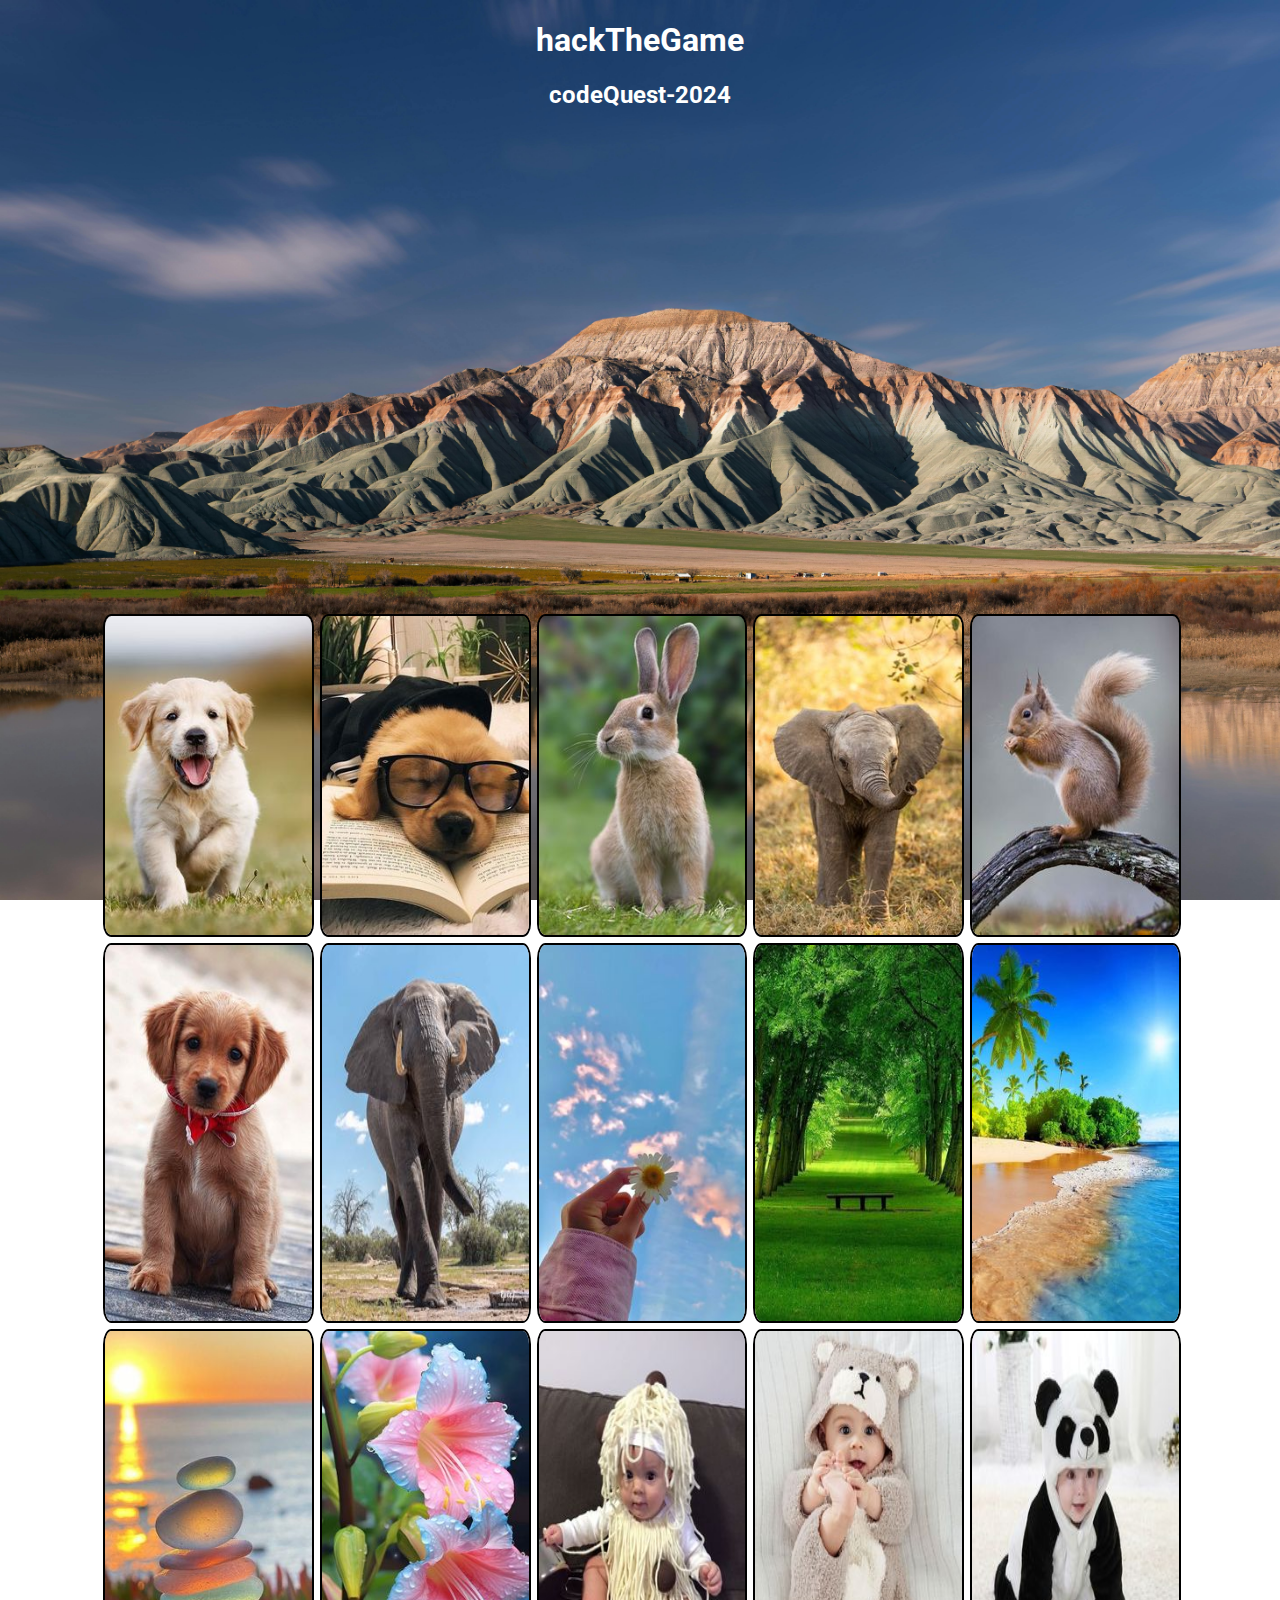
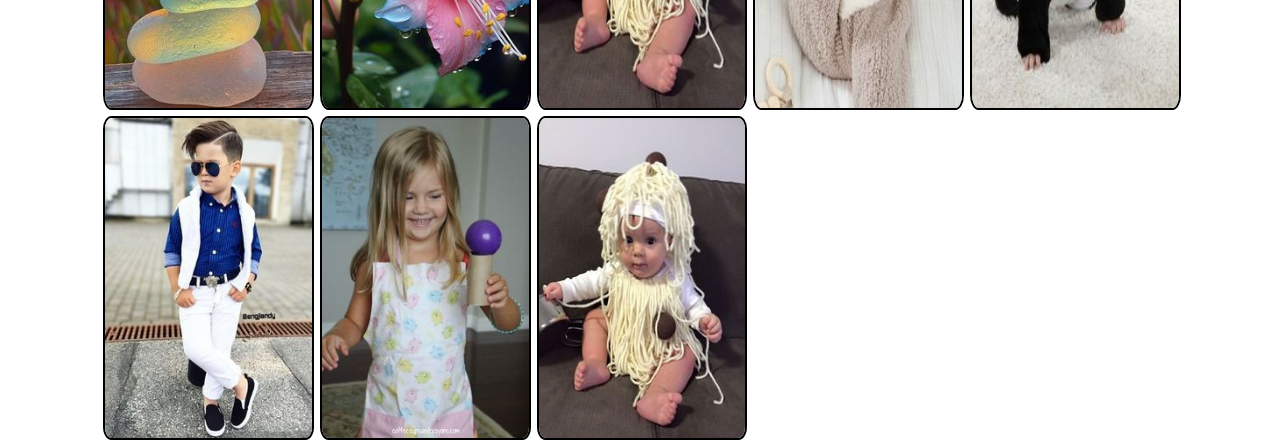
<file: index.html>
<!DOCTYPE html>
<html lang="en">
<head>
    <meta charset="UTF-8">
    <meta name="viewport" content="width=device-width, initial-scale=1.0">
    <title>Web Gallery - Welcome to hackTheGame Gallery</title>
    <link rel="preconnect" href="https://fonts.googleapis.com">
    <link rel="preconnect" href="https://fonts.gstatic.com" crossorigin>
    <link href="https://fonts.googleapis.com/css2?family=Roboto:ital,wght@0,100;0,300;0,400;0,500;0,700;0,900;1,100;1,300;1,400;1,500;1,700;1,900&display=swap" rel="stylesheet">
    <link rel="stylesheet" href="./style.css">
</head>
<body>
    <div id="heading">
        <h1 id="heading-text">hackTheGame</h1>
        <h2>codeQuest-2024</h2>
    </div>
    <div id="gallary-content" class="container">
        <div class="img"><img src="./images/animals/animals-1.jpg" alt="animal image"></div>
        <div class="img"><img src="./images/animals/animals-2.jpg" alt="animal image"></div>
        <div class="img"><img src="./images/animals/animals-3.jpg" alt="animal image"></div>
        <div class="img"><img src="./images/animals/animals-4.jpg" alt="animal image"></div>
        <div class="img"><img src="./images/animals/animals-5.jpg" alt="animal image"></div>
        <div class="img"><img src="./images/animals/animals-6.jpg" alt="animal image"></div>
        <div class="img"><img src="./images/animals/animals-7.jpg" alt="animal image"></div>
        <div class="img"><img src="./images/nature/nature-1.jpg" alt="nature image"></div>
        <div class="img"><img src="./images/nature/nature-2.jpg" alt="nature image"></div>
        <div class="img"><img src="./images/nature/nature-3.jpg" alt="nature image"></div>
        <div class="img"><img src="./images/nature/nature-4.jpg" alt="nature image"></div>
        <div class="img"><img src="./images/nature/nature-5.jpg" alt="nature image"></div>
        <div class="img"><img src="./images/kids/kids-1.jpg" alt="kids image"></div>
        <div class="img"><img src="./images/kids/kids-2.jpg" alt="kids image"></div>
        <div class="img"><img src="./images/kids/kids-3.jpg" alt="kids image"></div>
        <div class="img"><img src="./images/kids/kids-4.jpg" alt="kids image"></div>
        <div class="img"><img src="./images/kids/kids-5.jpg" alt="kids image"></div>
        <div class="img"><img src="./images/kids/kids-1.jpg" alt="kids image"></div>
    </div>

    <script src="./index.js"></script>
</body>
</html>
</file>
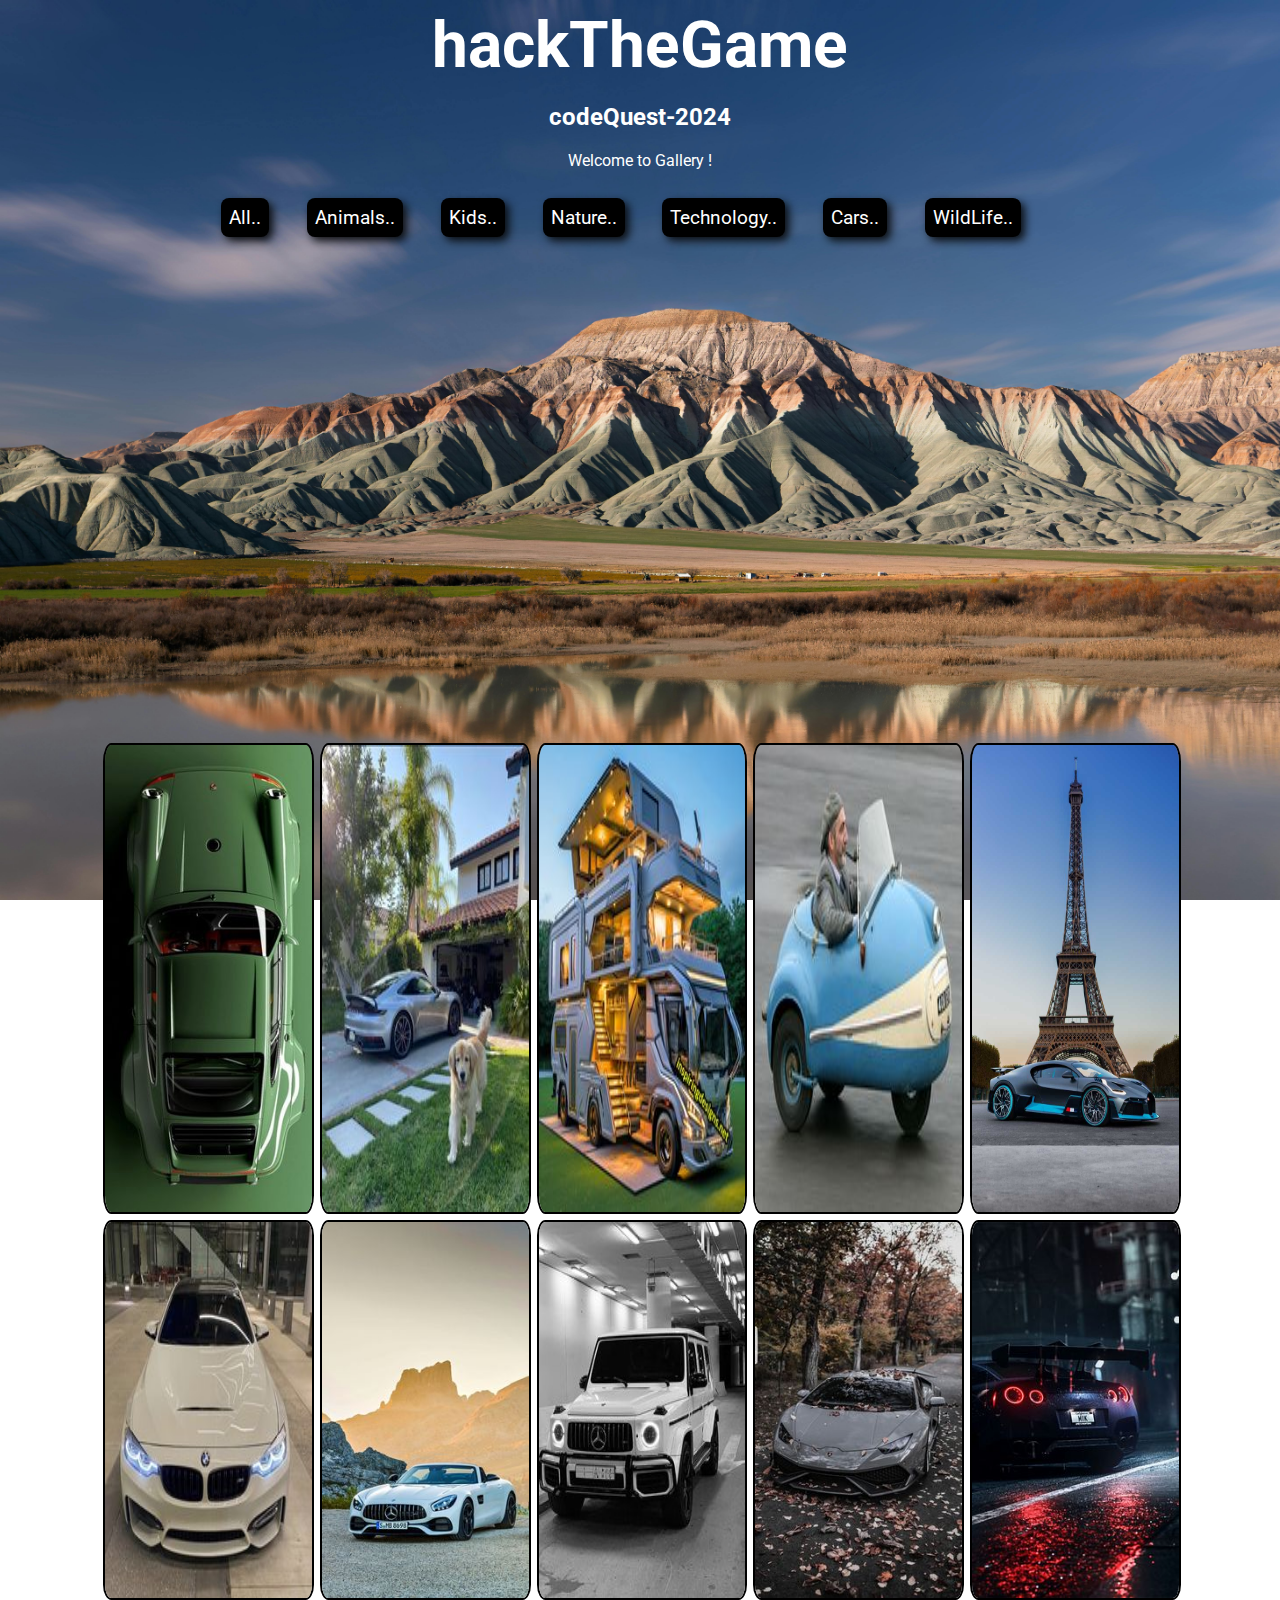
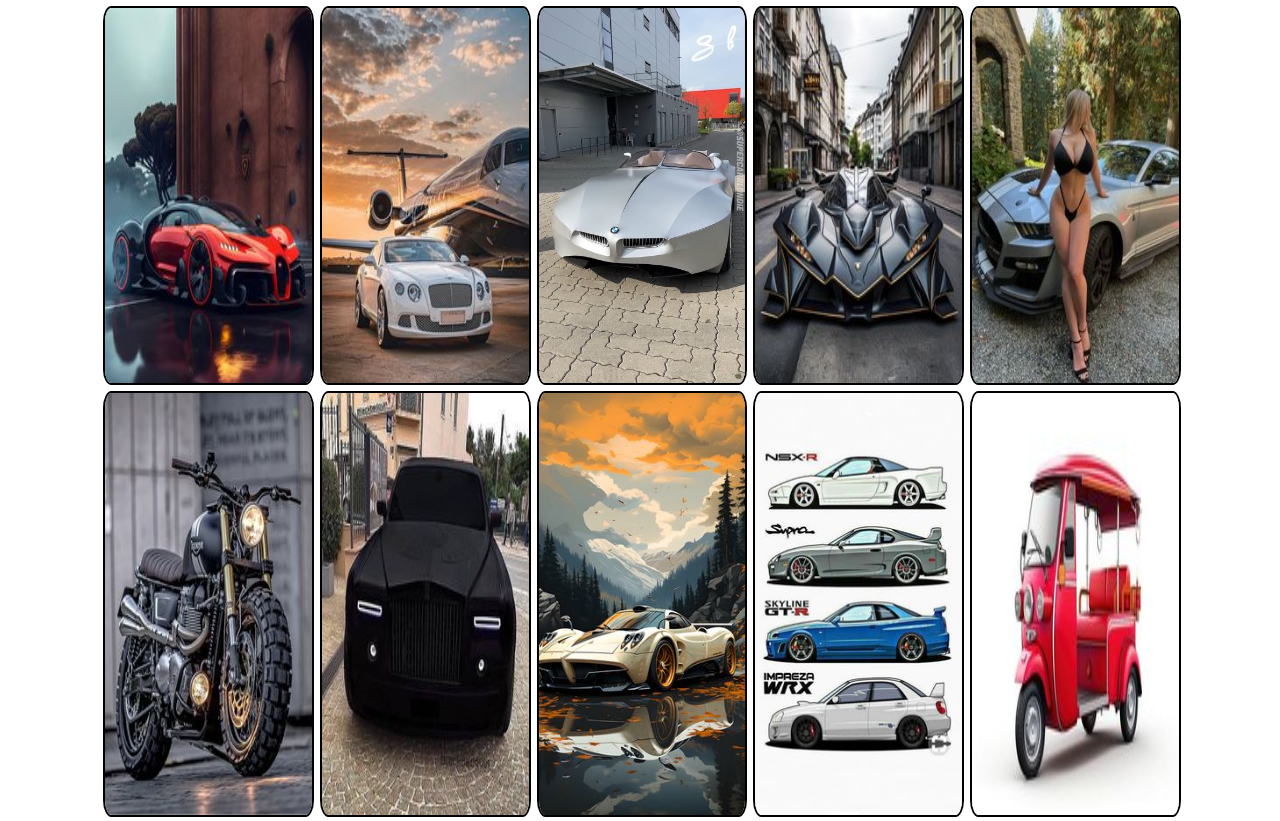
<file: cars.html>
<!DOCTYPE html>
<html lang="en">
  <head>
    <meta charset="UTF-8" />
    <meta name="viewport" content="width=device-width, initial-scale=1.0" />
    <title>Web Gallery - Welcome to hackTheGame Gallery</title>
    <link rel="preconnect" href="https://fonts.googleapis.com" />
    <link rel="preconnect" href="https://fonts.gstatic.com" crossorigin />
    <link
      href="https://fonts.googleapis.com/css2?family=Roboto:ital,wght@0,100;0,300;0,400;0,500;0,700;0,900;1,100;1,300;1,400;1,500;1,700;1,900&display=swap"
      rel="stylesheet"
    />
    <link rel="stylesheet" href="../style.css" />
  </head>
  <body>
    <div id="heading">
      <h1 id="h1">hackTheGame</h1>
      <h2 id="h2">codeQuest-2024</h2>
      <p id="paragraph">Welcome to Gallery !</p>
      <div id="button">
        <a href="./index.html" class="category-button" id="1">All..</a>
        <a href="./animal.html" class="category-button" id="2">Animals..</a>
        <a href="./kids.html" class="category-button" id="3">Kids..</a>
        <a href="./nature.html" class="category-button" id="4">Nature..</a>
        <a href="./technology.html" class="category-button" id="5"
          >Technology..</a
        >
        <a href="./cars.html" class="category-button" id="6">Cars..</a>
        <a href="./wildlife.html" class="category-button" id="7">WildLife..</a>
      </div>
    </div>
    <div id="gallary-content" class="container">
      <div class="img">
        <a href="./images/cars/cars-1.jpg" data-lightbox="gallery"> <img src="./images/cars/cars-1.jpg" alt="cars image" /> </a>
      </div>
      <div class="img">
        <a href="./images/cars/cars-2.jpg" data-lightbox="gallery"> <img src="./images/cars/cars-2.jpg" alt="cars image" /> </a>
      </div>
      <div class="img">
        <a href="./images/cars/cars-3.jpg" data-lightbox="gallery"> <img src="./images/cars/cars-3.jpg" alt="cars image" /> </a>
      </div>
      <div class="img">
        <a href="./images/cars/cars-4.jpg" data-lightbox="gallery"> <img src="./images/cars/cars-4.jpg" alt="cars image" /> </a>
      </div>
      <div class="img">
        <a href="./images/cars/cars-5.jpg" data-lightbox="gallery"> <img src="./images/cars/cars-5.jpg" alt="cars image" /> </a>
      </div>
      <div class="img">
        <a href="./images/cars/cars-6.jpg" data-lightbox="gallery"> <img src="./images/cars/cars-6.jpg" alt="cars image" /> </a>
      </div>
      <div class="img">
        <a href="./images/cars/cars-7.jpg" data-lightbox="gallery"> <img src="./images/cars/cars-7.jpg" alt="cars image" /> </a>
      </div>
      <div class="img">
        <a href="./images/cars/cars-8.jpg" data-lightbox="gallery"> <img src="./images/cars/cars-8.jpg" alt="cars image" /> </a>
      </div>
      <div class="img">
        <a href="./images/cars/cars-9.jpg" data-lightbox="gallery"> <img src="./images/cars/cars-9.jpg" alt="cars image" /> </a>
      </div>
      <div class="img">
        <a href="./images/cars/cars-10.jpg" data-lightbox="gallery"> <img src="./images/cars/cars-10.jpg" alt="cars image" /> </a>
      </div>
      <div class="img">
        <a href="./images/cars/cars-11.jpg" data-lightbox="gallery"> <img src="./images/cars/cars-11.jpg" alt="cars image" /> </a>
      </div>
      <div class="img">
        <a href="./images/cars/cars-12.jpg" data-lightbox="gallery"> <img src="./images/cars/cars-12.jpg" alt="cars image" /> </a>
      </div>
      <div class="img">
        <a href="./images/cars/cars-13.jpg" data-lightbox="gallery"> <img src="./images/cars/cars-13.jpg" alt="cars image" /> </a>
      </div>
      <div class="img">
        <a href="./images/cars/cars-14.jpg" data-lightbox="gallery"> <img src="./images/cars/cars-14.jpg" alt="cars image" /> </a>
      </div>
      <div class="img">
        <a href="./images/cars/cars-15.jpg" data-lightbox="gallery"> <img src="./images/cars/cars-15.jpg" alt="cars image" /> </a>
      </div>
      <div class="img">
        <a href="./images/cars/cars-16.jpg" data-lightbox="gallery"> <img src="./images/cars/cars-16.jpg" alt="cars image" /> </a>
      </div>
      <div class="img">
        <a href="./images/cars/cars-17.jpg" data-lightbox="gallery"> <img src="./images/cars/cars-17.jpg" alt="cars image" /> </a>
      </div>
      <div class="img">
        <a href="./images/cars/cars-18.jpg" data-lightbox="gallery"> <img src="./images/cars/cars-18.jpg" alt="cars image" /> </a>
      </div>
      <div class="img">
        <a href="./images/cars/cars-19.jpg" data-lightbox="gallery"> <img src="./images/cars/cars-19.jpg" alt="cars image" /> </a>
      </div>
      <div class="img">
        <a href="./images/cars/cars-20.jpg" data-lightbox="gallery"> <img src="./images/cars/cars-20.jpg" alt="cars image" /> </a>
      </div>
    </div>

    <script src="../index.js"></script>
  </body>
</html>
</file>
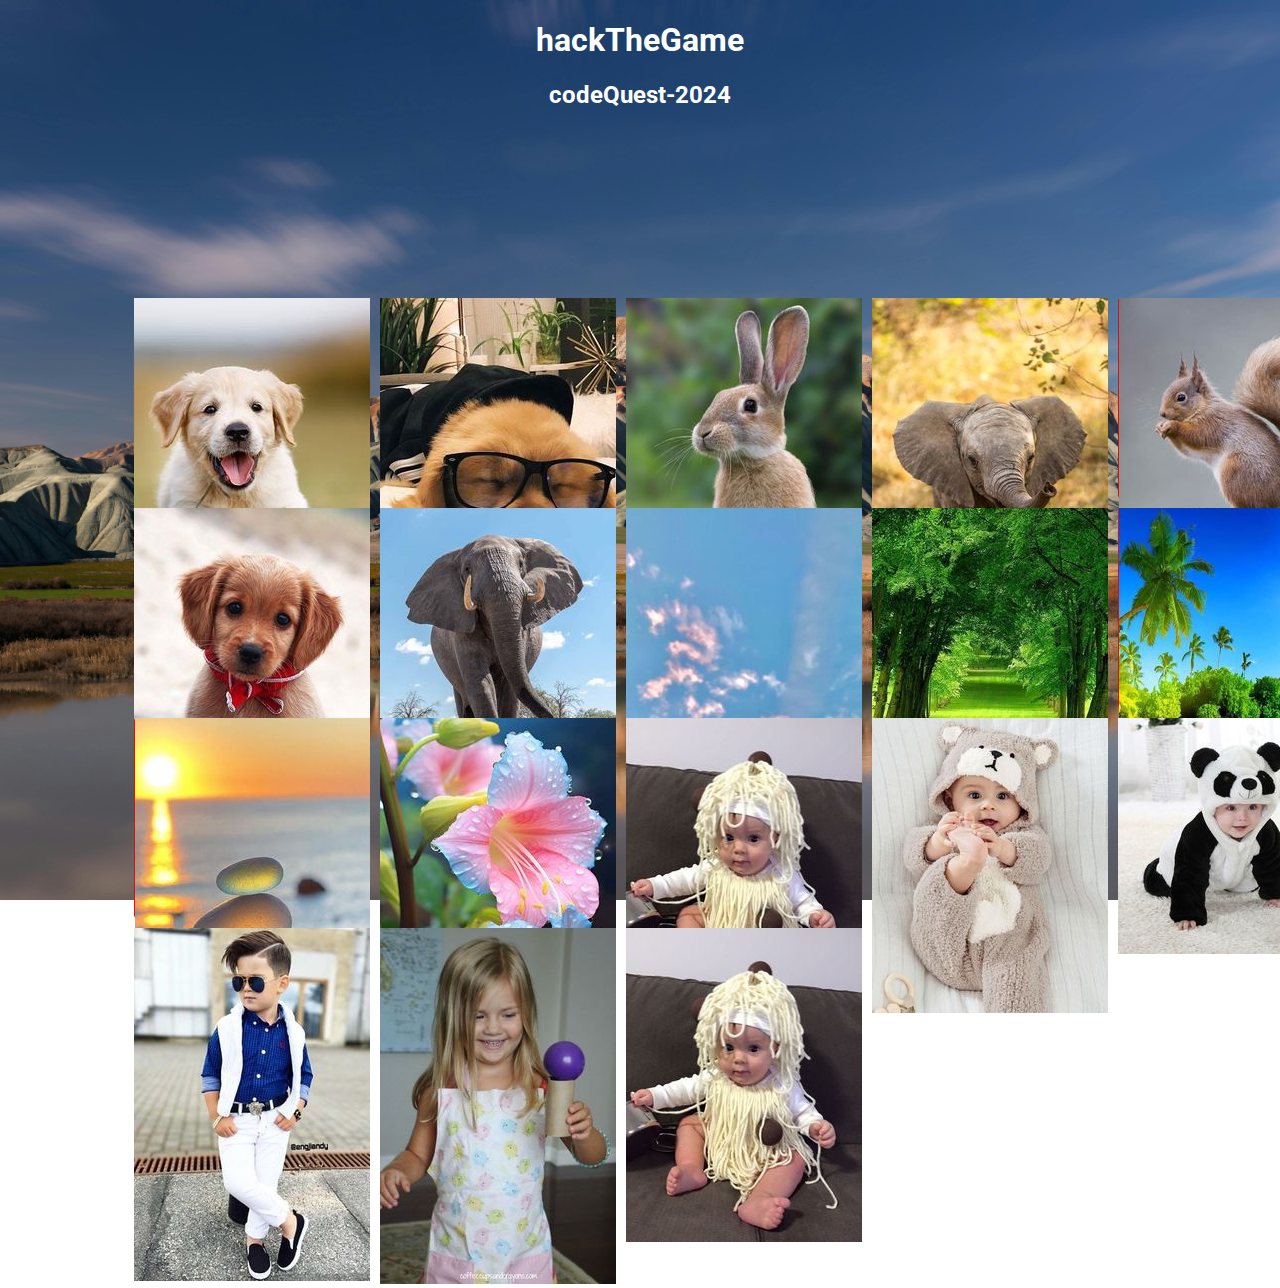
<file: home.html>
<!DOCTYPE html>
<html lang="en">
<head>
    <meta charset="UTF-8">
    <meta name="viewport" content="width=device-width, initial-scale=1.0">
    <title>Web Gallery - Welcome to hackTheGame Gallery</title>
    <link rel="preconnect" href="https://fonts.googleapis.com">
    <link rel="preconnect" href="https://fonts.gstatic.com" crossorigin>
    <link href="https://fonts.googleapis.com/css2?family=Roboto:ital,wght@0,100;0,300;0,400;0,500;0,700;0,900;1,100;1,300;1,400;1,500;1,700;1,900&display=swap" rel="stylesheet">
    <link rel="stylesheet" href="/home.css">
</head>
<body>
    <div id="heading">
        <h1 id="heading-text">hackTheGame</h1>
        <h2>codeQuest-2024</h2>
    </div>
    <div id="gallary-content" class="container">
        <div class="img"><img src="/images/animals/animals-1.jpg" alt="animal image"></div>
        <div class="img"><img src="/images/animals/animals-2.jpg" alt="animal image"></div>
        <div class="img"><img src="/images/animals/animals-3.jpg" alt="animal image"></div>
        <div class="img"><img src="/images/animals/animals-4.jpg" alt="animal image"></div>
        <div class="img"><img src="/images/animals/animals-5.jpg" alt="animal image"></div>
        <div class="img"><img src="/images/animals/animals-6.jpg" alt="animal image"></div>
        <div class="img"><img src="/images/animals/animals-7.jpg" alt="animal image"></div>
        <div class="img"><img src="/images/nature/nature-1.jpg" alt="nature image"></div>
        <div class="img"><img src="/images/nature/nature-2.jpg" alt="nature image"></div>
        <div class="img"><img src="/images/nature/nature-3.jpg" alt="nature image"></div>
        <div class="img"><img src="/images/nature/nature-4.jpg" alt="nature image"></div>
        <div class="img"><img src="/images/nature/nature-5.jpg" alt="nature image"></div>
        <div class="img"><img src="/images/kids/kids-1.jpg" alt="kids image"></div>
        <div class="img"><img src="/images/kids/kids-2.jpg" alt="kids image"></div>
        <div class="img"><img src="/images/kids/kids-3.jpg" alt="kids image"></div>
        <div class="img"><img src="/images/kids/kids-4.jpg" alt="kids image"></div>
        <div class="img"><img src="/images/kids/kids-5.jpg" alt="kids image"></div>
        <div class="img"><img src="/images/kids/kids-1.jpg" alt="kids image"></div>
    </div>

    <script src="/home.js"></script>
</body>
</html>
</file>
<file: style.css>
body {
    background-image: url('./images/background.jpg');
    /* background-color: rgb(107, 177, 238); */
    background-size: cover;
    background-attachment: fixed;
    text-align: center;
    color: white;
    font-family: "Roboto", sans-serif;
    
}

/* styling heading.. */
#title {
    position: fixed;
    top: 7%;
    left: 50%;
    transform: translate(-50%, -50%);
    z-index: 999;
    padding-left: 5%;
    padding-right: 5%;
    border-radius: 3rem;
    background-color: black;
    box-shadow: 4px 4px 8px rgba(7, 7, 7, 0.9);
}
#h1 {
    font-size: 4rem;
    margin: 0;
}


/* styling button */
#button-container {
    position: fixed;
    width: 100%;
    top: 14%;
    z-index: 999;
}
#button {
    display: flex;
    justify-content: center;
    flex-wrap: wrap;
    align-content: center;
    flex-basis: auto;
}
.category-button {
    color: white;
    cursor: pointer;
    font-size: 1.2rem;
    font-family: "Roboto", sans-serif;
    margin-right: 3%;
    margin-top: 1%;
    border-radius: 0.5rem;
    box-shadow: 4px 4px 8px rgba(7, 7, 7, 0.9);
    padding: 0.5rem;
    text-decoration: none;
    background-color: rgb(0, 0, 0);
}
.category-button:hover {
    background-color: rgb(255, 255, 255);
    color: black;
}



/* styles for gallery content */
.container {
    width: 85%;
    margin-left: auto;
    margin-right: auto;
    margin-top: 40%;
    display: grid;
    grid-template-columns: repeat(auto-fill, minmax(200px, 1fr));
    gap: 10px;
}

@media (max-width: 768px) {
    .container {
        grid-template-columns: repeat(auto-fill, minmax(100px, 1fr));
        gap: 10px;
    }
}
@media (max-width: 548px) {
    .container {
        grid-template-columns: repeat(auto-fill, minmax(80px, 1fr));
        gap: 10px;
    }
    #h1 {
        font-size: 3.5rem;
        text-shadow: 8px 8px 16px rgba(7, 7, 7, 0.7);
    }
    #paragraph {
        font-size: 1rem;
        text-shadow: 2px 2px 4px rgba(7, 7, 7, 0.7);
    }
}

img {
    height: 100%;
    width: 100%;
    border-radius: 4%;
    transition: filter 0.01s ease;
    border: 2px solid black;
}
.blur {
    filter: blur(5px); 
  }
</file>
<file: home.css>
body {
    background-image: url('/images/background.jpg');
    /* background-color: rgb(107, 177, 238); */
    background-size: cover;
    background-attachment: fixed;
    text-align: center;
    color: white;
    font-family: "Roboto", sans-serif;
    
}




/* styles for gallery content */
.container {
    width: 80%;
    margin-left: auto;
    margin-right: auto;
    margin-top: 15%;
    display: grid;
    grid-template-rows: 1fr 1fr 1fr 1fr;
    grid-template-columns: 2fr 2fr 2fr 2fr 2fr;
    gap: 10px;
}

.img {
    background-color: rgb(218, 16, 16);
    border-radius: 3px;
    width: 100%;
    height: 200px;
}
</file>
